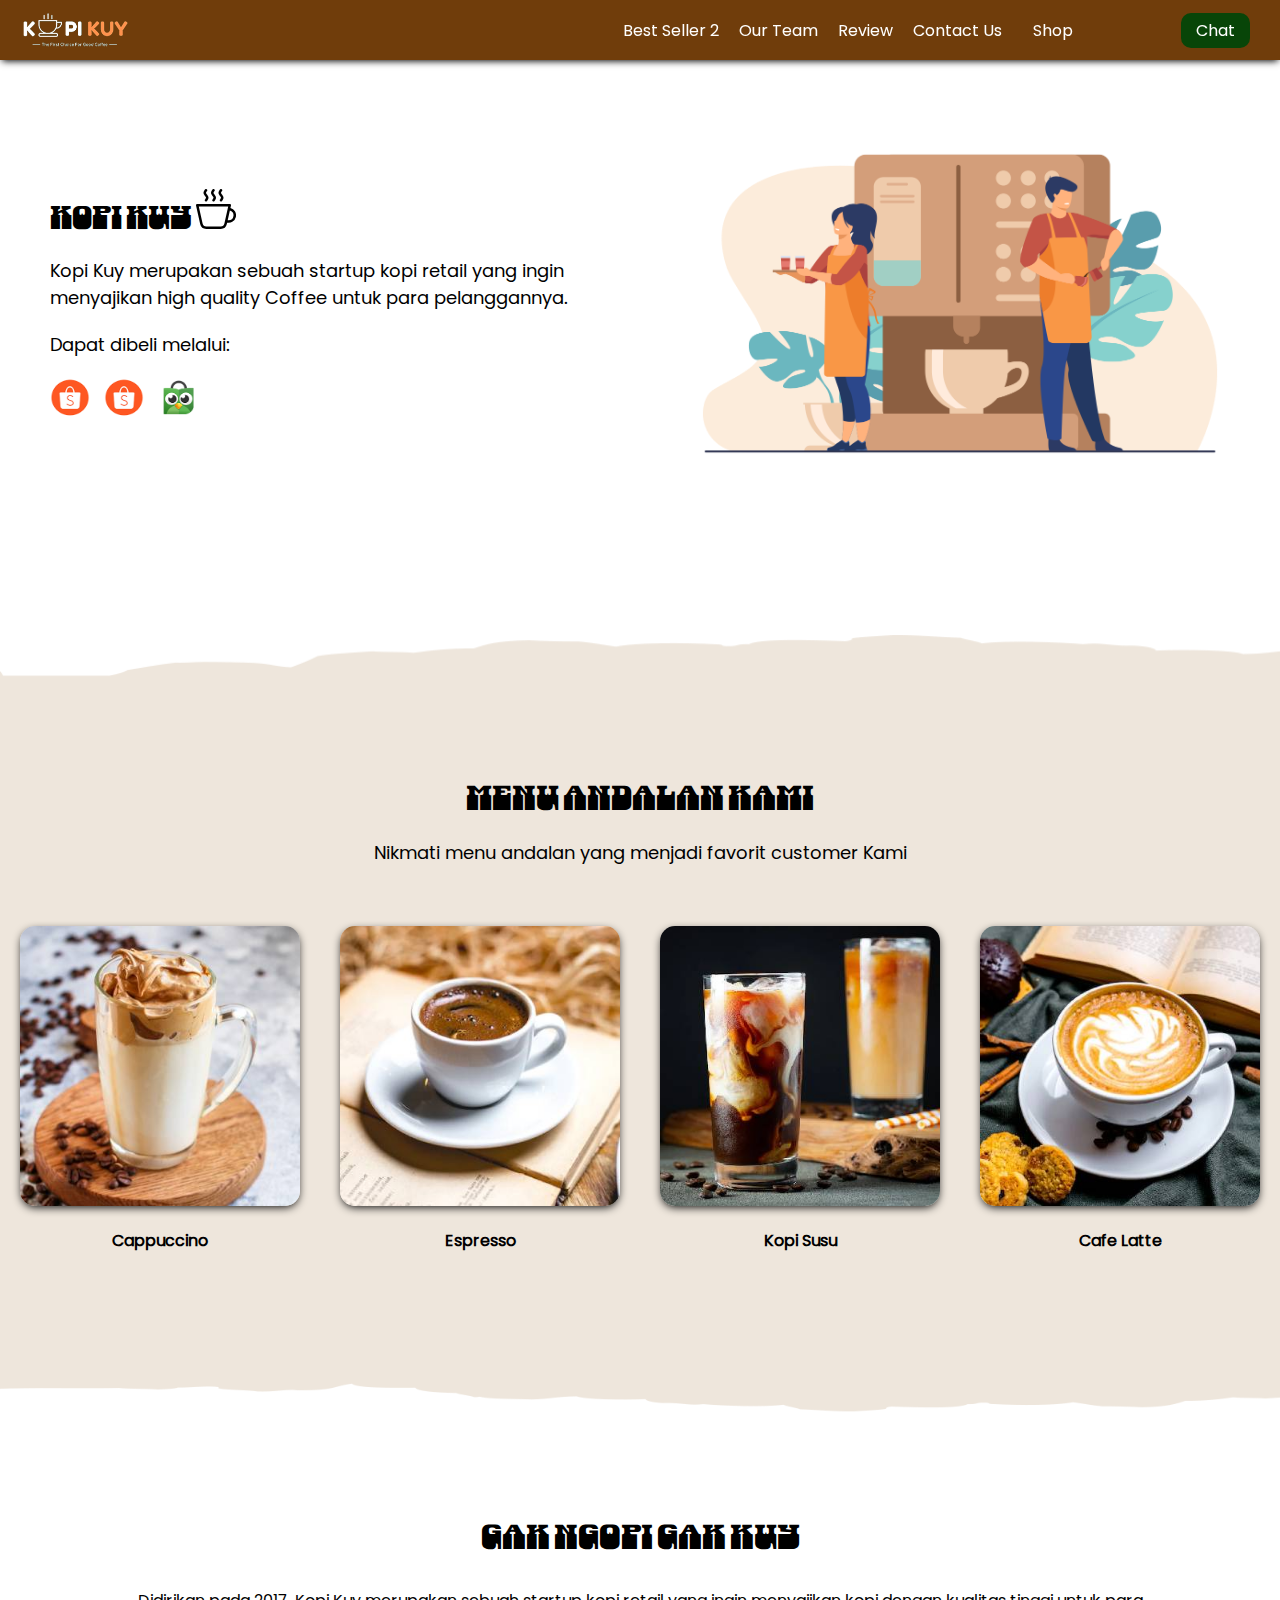
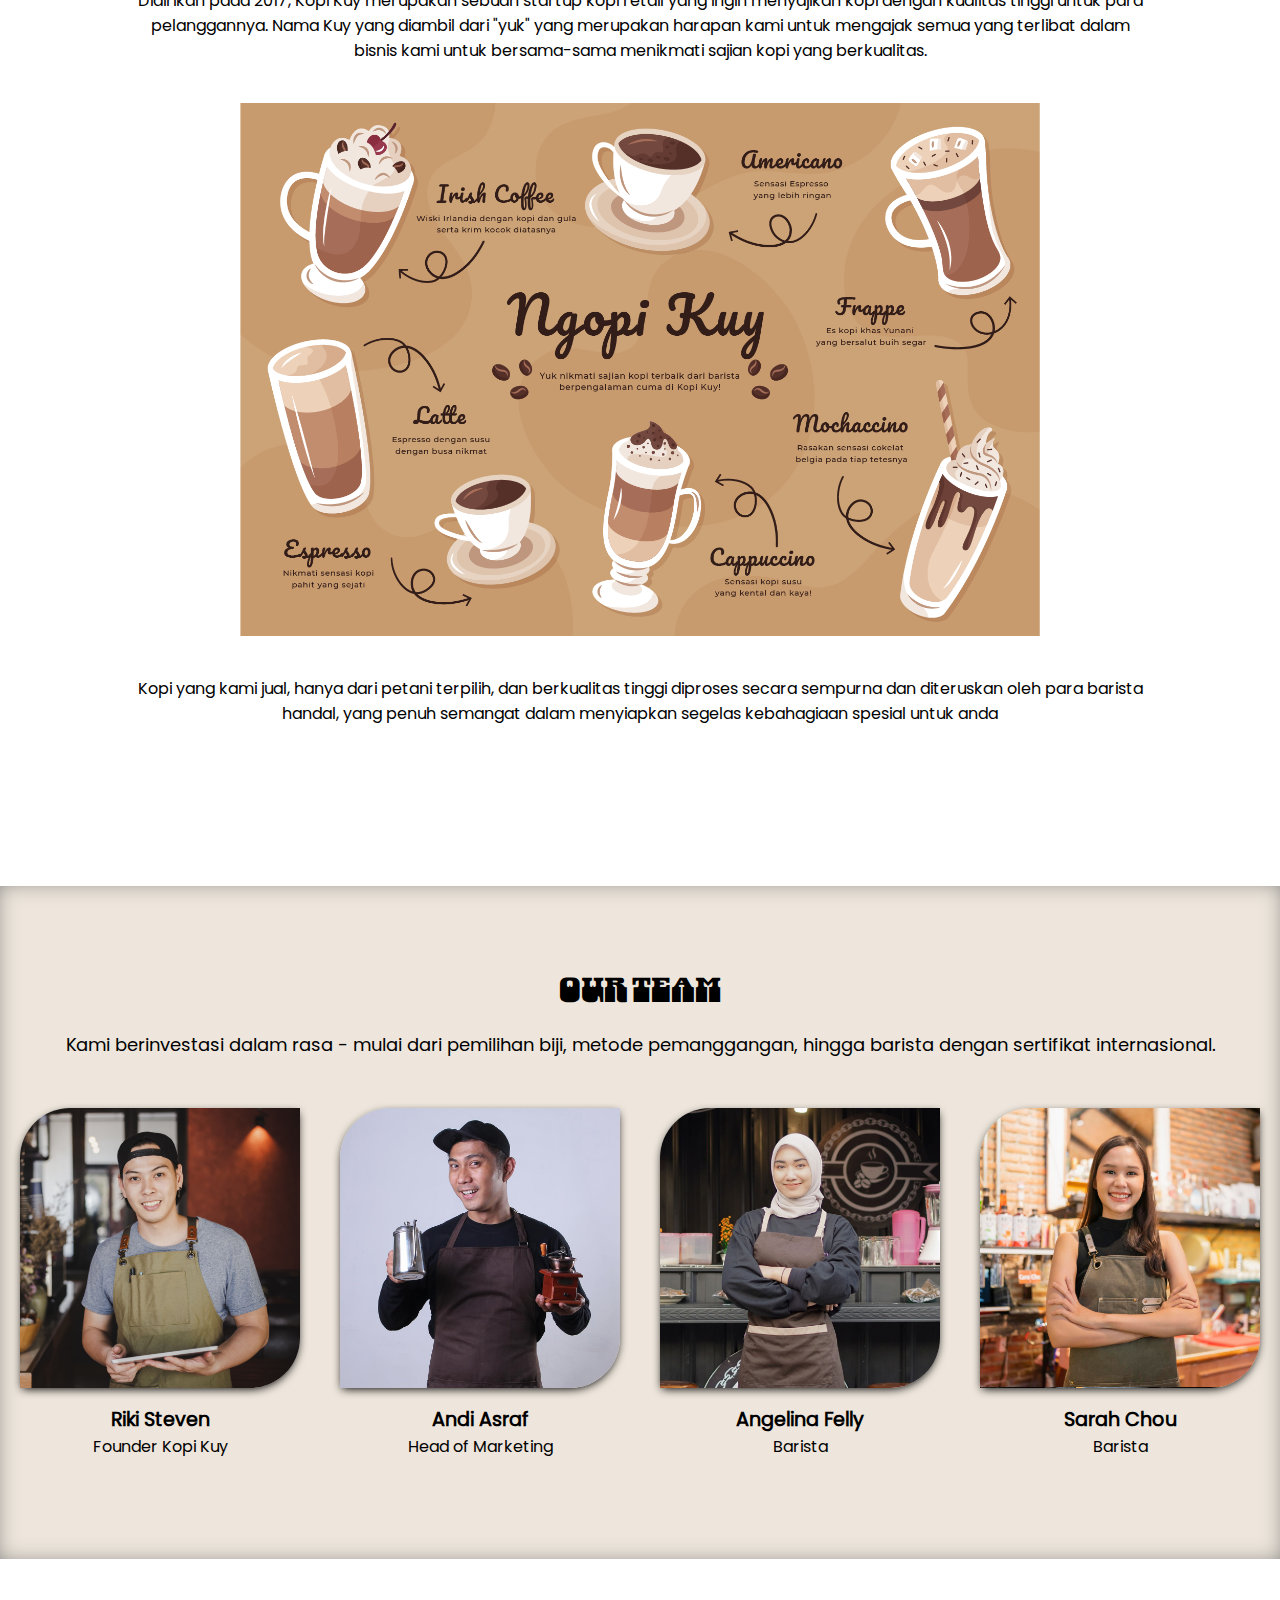
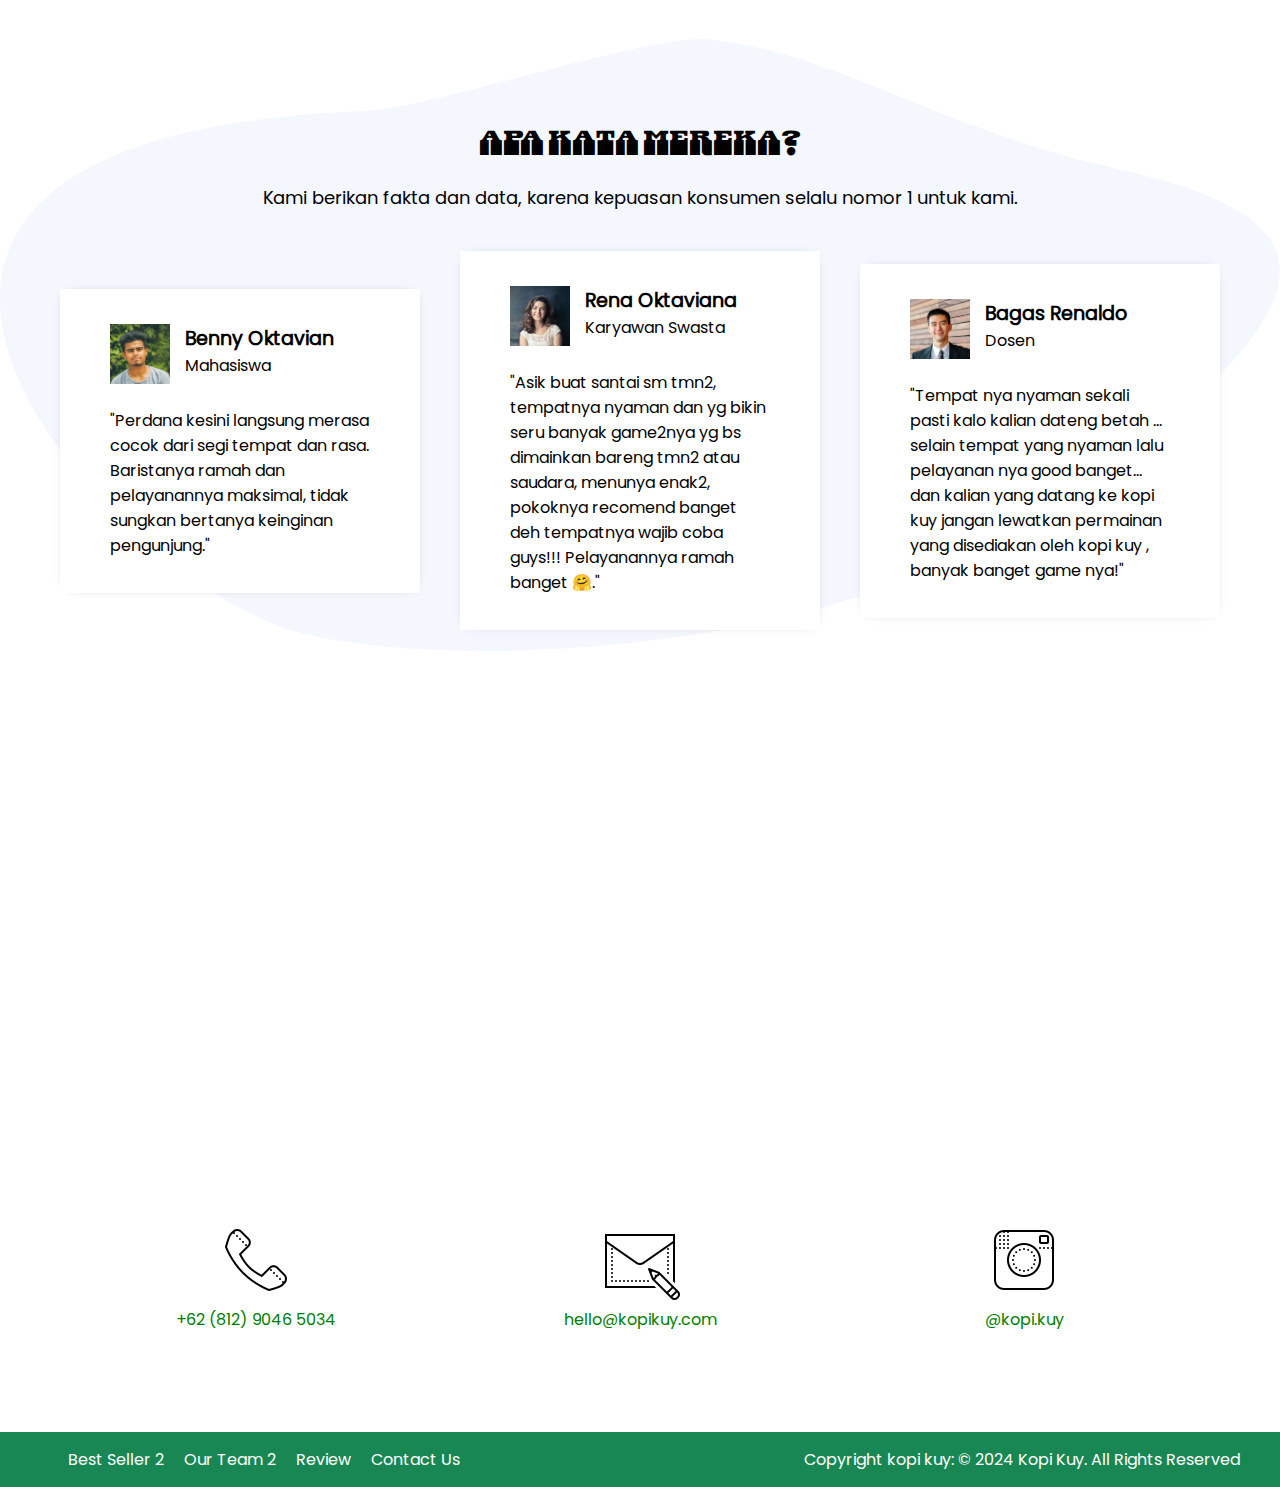
<file: index.html>
<!DOCTYPE html>
<html lang="id">

<head>
    <link rel="preconnect" href="https://fonts.googleapis.com">
    <link rel="preconnect" href="https://fonts.gstatic.com" crossorigin>
    <link href="https://fonts.googleapis.com/css2?family=Danfo&display=swap" rel="stylesheet">
    <meta charset="UTF-8">
    <meta http-equiv="X-UA-Compatible" content="IE=edge">
    <meta name="viewport" content="width=device-width, initial-scale=1.0">
    <link rel="shortcut icon" href="images/favicon.ico" type="image/x-icon">
    <title>
        Website Kopi Kuy
    </title>
    <link rel="stylesheet" href="css/style.css">
    <style>
        h1,
        h2 {
            font-family: "Danfo", serif;
        }
    </style>
</head>

<body>
    <nav>
        <img class="logo" src="images/logo/logo_kuy.png">
        <div class="navigasi">
            <a href="#best-seller">Best Seller 2</a>
            <a href="#our-team">Our Team</a>
            <a href="#review">Review</a>
            <a href="#contact-us">Contact Us</a>
        </div>
        <a class="shop" href="produk.html">Shop</a>
        <a class="chat" href="https://wa.me/628123456?text=Saya ingin bertanya" target="_blank">Chat</a>
    </nav>

    <!--Tulis kode header mulai di baris 28-->


    <header>
        <div class="kiri">
            <h1>
                Kopi Kuy <img src="images/icon/icon_kopi.svg" alt="">
            </h1>
            <p>
                Kopi Kuy merupakan sebuah startup kopi retail yang ingin menyajikan
                high quality Coffee untuk para pelanggannya.
            </p>
            <p>
                Dapat dibeli melalui:
            </p>
            <div class="olshop">
                <img src="images/logo/logo_shopee.png" alt="">
                <img src="images/logo/logo_shopee.png" alt="">
                <img src="images/logo/logo_tokopedia.png" alt="">
            </div>
        </div>
        <div class="kanan">
            <img src="images/header/header4.png" alt="">
        </div>
    </header>

    <section class="best-seller" id="best-seller">
        <h2>
            Menu Andalan Kami
        </h2>
        <p>
            Nikmati menu andalan yang menjadi favorit customer Kami
        </p>
        <div class="produk">
            <img src="images/produk/product_capuchino.jpg" alt="">
            <p>Cappuccino</p>
        </div>
        <div class="produk">
            <img src="images/produk/product_espresso.jpg" alt="">
            <p>Espresso</p>
        </div>
        <div class="produk">
            <img src="images/produk/product_kopi_susu.jpg" alt="">
            <p>Kopi Susu</p>
        </div>
        <div class="produk">
            <img src="images/produk/product_latte.jpg" alt="">
            <p>Cafe Latte</p>
        </div>
    </section>

    <section class="about-us" id="about-us">
        <h2>Gak Ngopi Gak Kuy</h2>
        <p>
            Didirikan pada 2017, Kopi Kuy merupakan sebuah startup kopi retail
            yang ingin menyajikan kopi dengan kualitas tinggi untuk para pelanggannya.
            Nama Kuy yang diambil dari "yuk" yang merupakan harapan kami untuk mengajak semua
            yang terlibat dalam bisnis kami untuk bersama-sama menikmati sajian kopi yang berkualitas.
        </p>
        <img src="images/about-us/aset_kopi_jumbo.png" alt="">
        <p>
            Kopi yang kami jual, hanya dari petani terpilih, dan berkualitas tinggi diproses
            secara sempurna dan diteruskan oleh para barista handal, yang penuh semangat
            dalam menyiapkan segelas kebahagiaan spesial untuk anda
        </p>
    </section>

    <section class="our-team" id="our-team">
        <h2>Our Team</h2>
        <p>
            Kami berinvestasi dalam rasa - mulai dari pemilihan biji, metode pemanggangan,
            hingga barista dengan sertifikat internasional.
        </p>
        <div class="team">
            <img src="images/team/team1.jpg" alt="">
            <h3>Riki Steven</h3>
            <p>Founder Kopi Kuy</p>
        </div>
        <div class="team">
            <img src="images/team/team2.jpg" alt="">
            <h3>Andi Asraf</h3>
            <p>Head of Marketing</p>
        </div>
        <div class="team">
            <img src="images/team/team3.jpg" alt="">
            <h3>Angelina Felly</h3>
            <p>Barista</p>
        </div>
        <div class="team">
            <img src="images/team/team4.jpg" alt="">
            <h3>Sarah Chou</h3>
            <p>Barista</p>
        </div>
    </section>

    <section id="review" class="review">
        <h2>Apa Kata Mereka?</h2>
        <p>Kami berikan fakta dan data, karena kepuasan konsumen selalu nomor 1 untuk kami.</p>
        <div class="testimoni">
            <img src="images/customer/customer1.jpg">
            <div class="profile">
                <h3>Benny Oktavian</h3>
                <p>Mahasiswa</p>
            </div>
            <p>"Perdana kesini langsung merasa cocok dari segi tempat dan rasa. Baristanya ramah
                dan pelayanannya maksimal, tidak sungkan bertanya keinginan pengunjung."</p>
        </div>
        <div class="testimoni">
            <img src="images/customer/customer2.jpg">
            <div class="profile">
                <h3>Rena Oktaviana</h3>
                <p>Karyawan Swasta</p>
            </div>
            <p>"Asik buat santai sm tmn2, tempatnya nyaman dan yg bikin seru banyak game2nya yg bs
                dimainkan bareng tmn2 atau saudara, menunya enak2, pokoknya recomend banget deh
                tempatnya wajib coba guys!!! Pelayanannya ramah banget 🤗."</p>
        </div>
        <div class="testimoni">
            <img src="images/customer/customer3.jpg">
            <div class="profile">
                <h3>Bagas Renaldo</h3>
                <p>Dosen</p>
            </div>
            <p>"Tempat nya nyaman sekali pasti kalo kalian dateng betah ... selain tempat yang
                nyaman lalu pelayanan nya good banget... dan kalian yang datang ke kopi kuy jangan
                lewatkan permainan yang disediakan oleh kopi kuy , banyak banget game nya!"</p>
        </div>
    </section>
    <section class="contact-us" id="contact-us">
        <iframe
            src="https://www.google.com/maps/embed?pb=!1m14!1m8!1m3!1d7932.741866032694!2d106.668581!3d-6.214715!3m2!1i1024!2i768!4f13.1!3m3!1m2!1s0x2e69f9912c7f297b%3A0xe5a3a671dae861ab!2sKopi%20kuy!5e0!3m2!1sid!2sid!4v1680617229460!5m2!1sid!2sid"
            allowfullscreen="" loading="lazy" referrerpolicy="no-referrer-when-downgrade"></iframe>
        <div class="kontak">
            <img src="images/icon/icon_phone.png">
            <p>+62 (812) 9046 5034</p>
        </div>
        <div class="kontak">
            <img src="images/icon/icon_mail.png">
            <p>hello@kopikuy.com</p>
        </div>
        <div class="kontak">
            <img src="images/icon/icon_instagram.png">
            <a href="https://instagram.com" role="button">
                <p>@kopi.kuy</p>
            </a>
        </div>
    </section>

    <footer>
        <div class="navigasi">
            <a href="#best-seller">Best Seller 2</a>
            <a href="#our-team">Our Team 2</a>
            <a href="#review">Review</a>
            <a href="#contact-us">Contact Us</a>
        </div>
        <p>
            Copyright kopi kuy: © 2024 Kopi Kuy. All Rights Reserved
        </p>
    </footer>



</body>

</html>
</file>
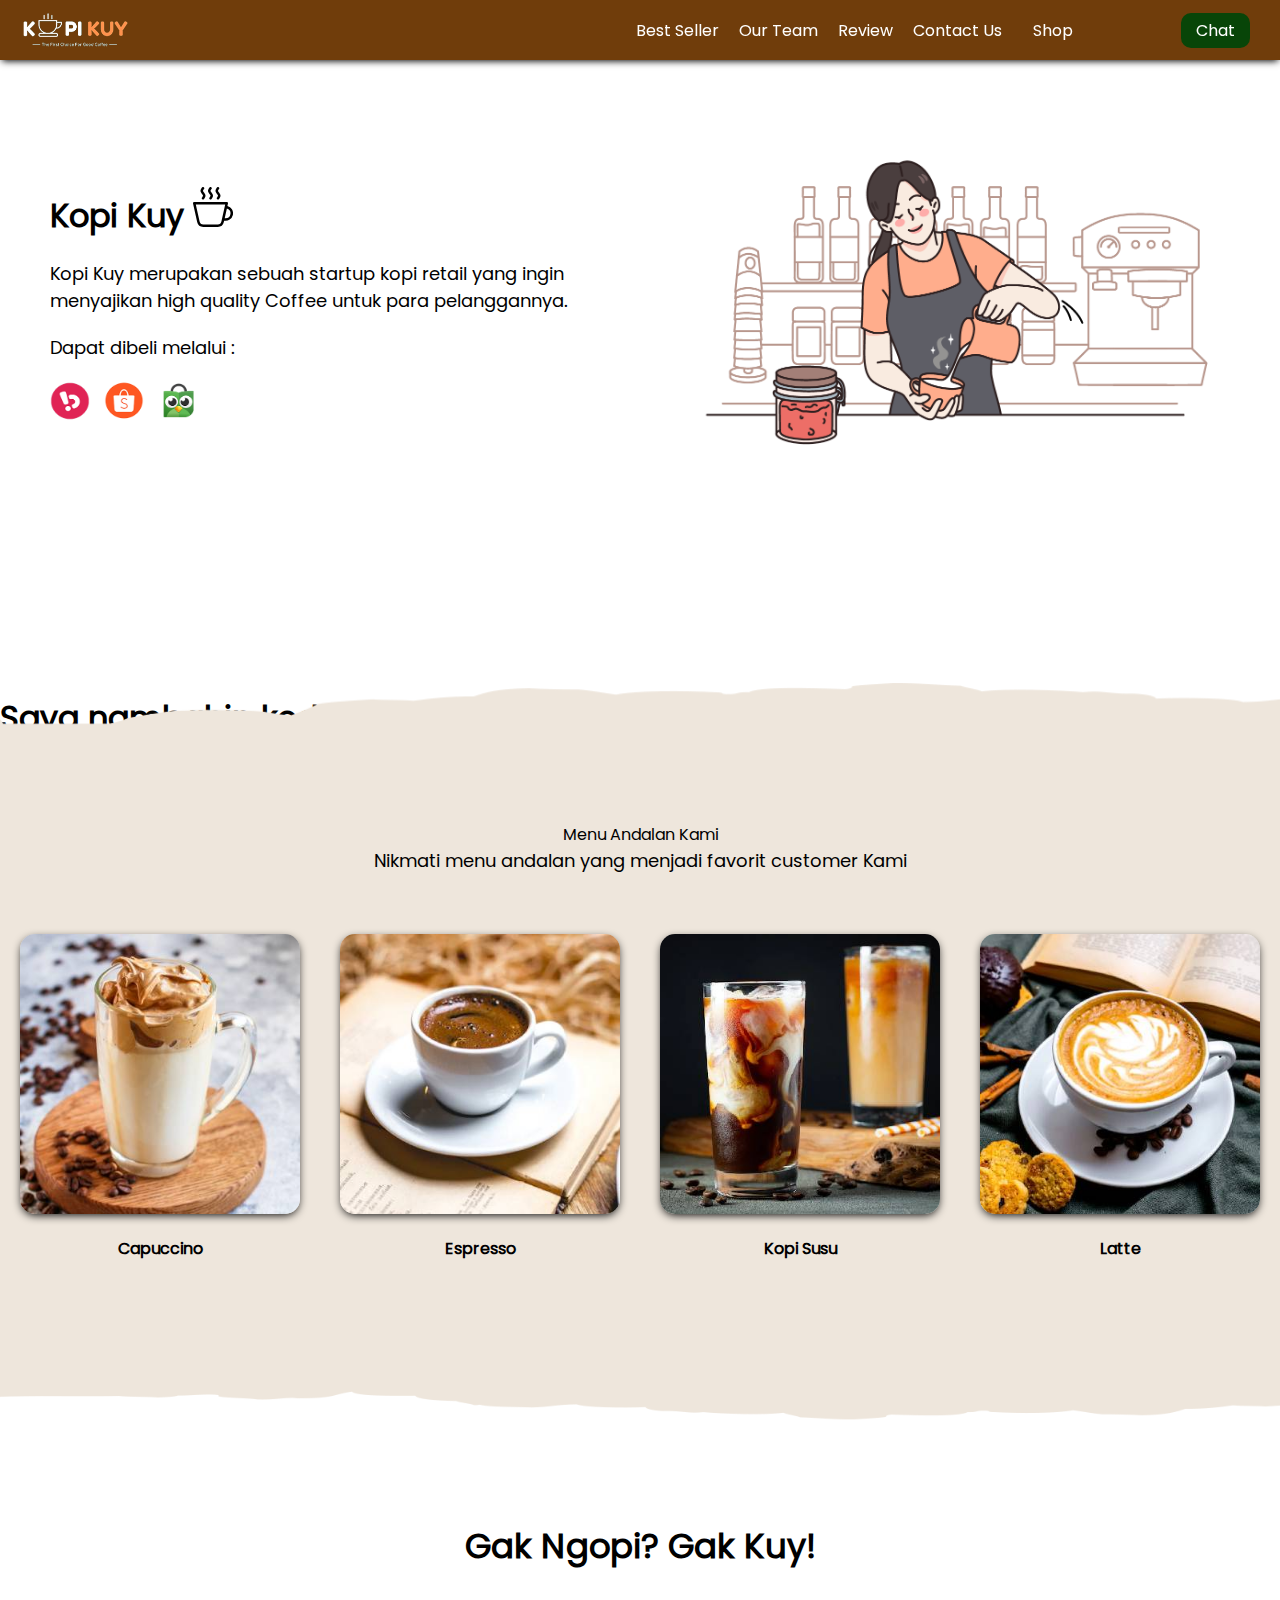
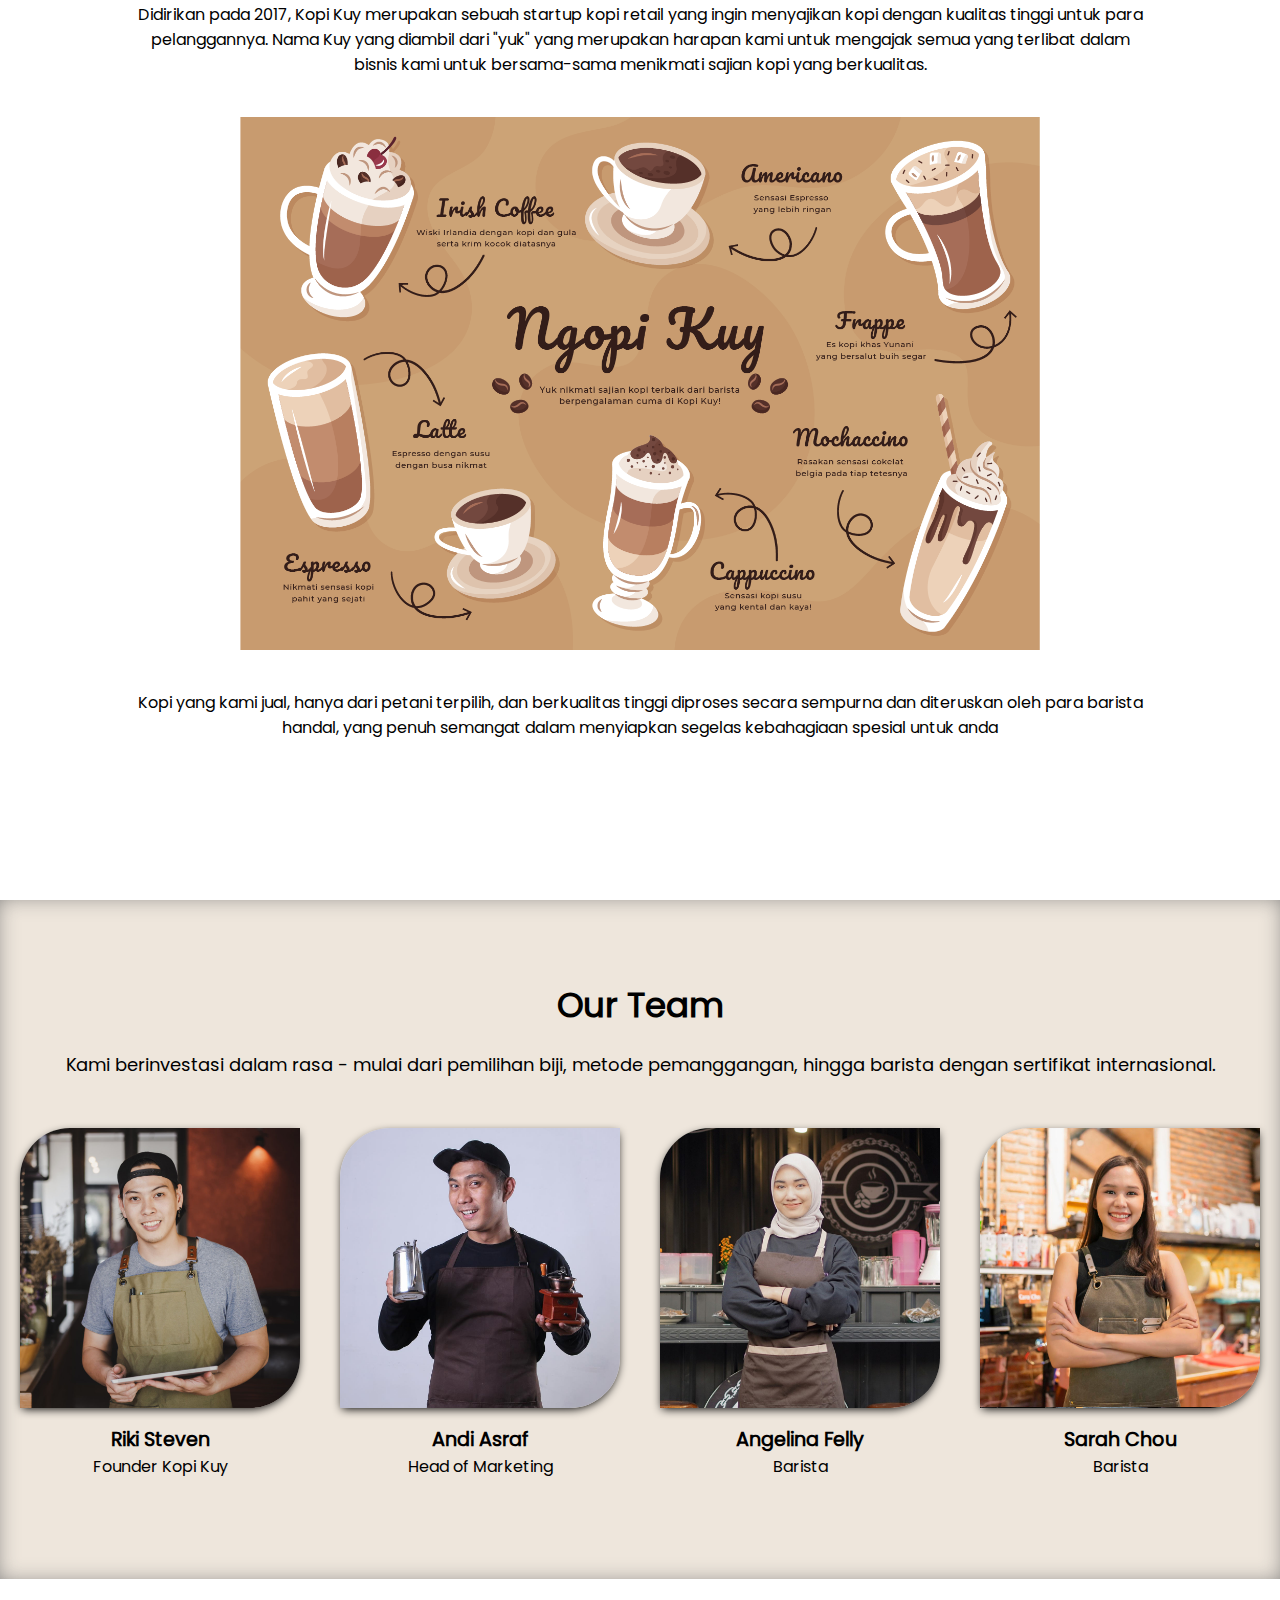
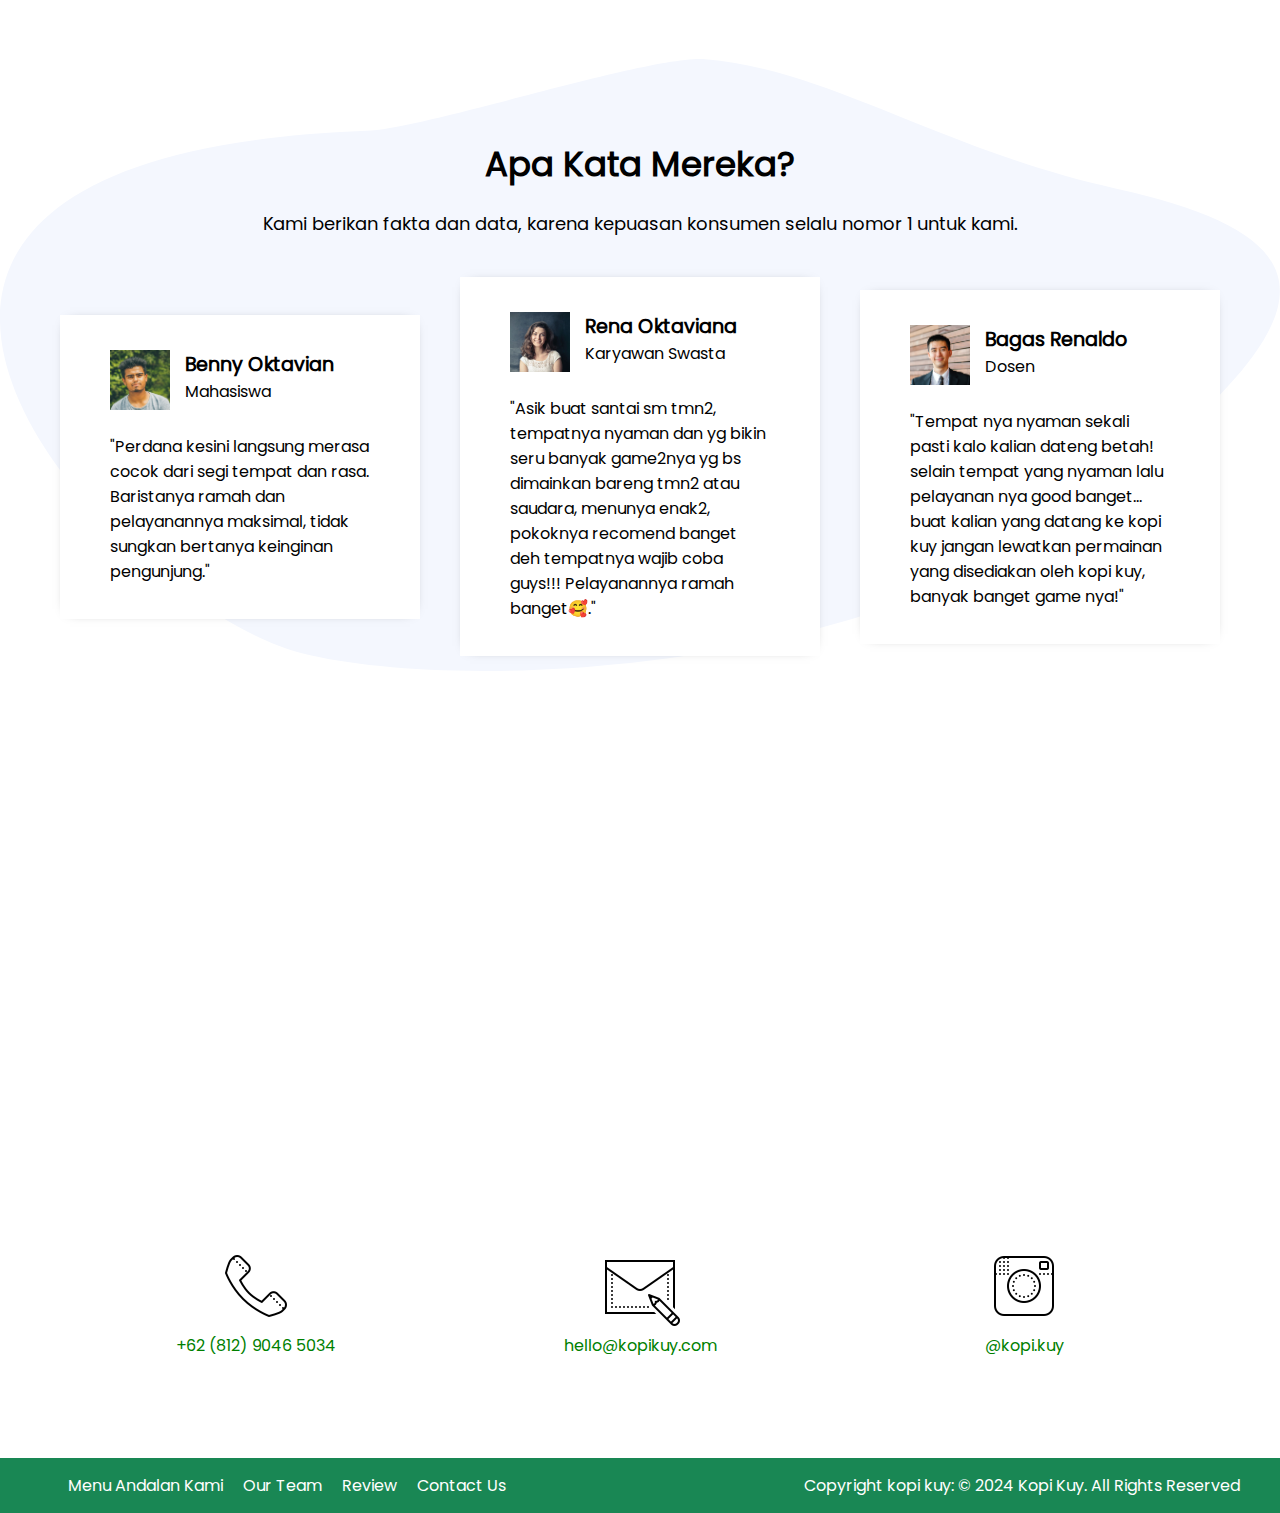
<file: tes.html>
<!DOCTYPE html>
<html lang="id">

<head>
    <meta charset="UTF-8">
    <meta http-equiv="X-UA-Compatible" content="IE=edge">
    <meta name="viewport" content="width=device-width, initial-scale=1.0">
    <link rel="shortcut icon" href="images/favicon.ico" type="image/x-icon">
    <title>Website Kopi Kuy</title>
    <link rel="stylesheet" href="css/style.css">
</head>

<body>
    <nav>
        <img class="logo" src="images/logo/logo_kuy.png">
        <div class="navigasi">
            <a href="#best-seller">Best Seller</a>
            <a href="#our-team">Our Team</a>
            <a href="#review">Review</a>
            <a href="#contact-us">Contact Us</a>
        </div>
        <a class="shop" href="produk.html">Shop</a>
        <a class="chat" href="https://wa.me/6289529657408" target="_blank">Chat</a>
        </div>
    </nav>



    <header>
        <div class="kiri">
            <h1>
                Kopi Kuy <img src="images/icon/icon_kopi.svg">
            </h1>
            <p>
                Kopi Kuy merupakan sebuah startup kopi retail yang ingin menyajikan high quality Coffee untuk para
                pelanggannya.
            </p>
            <p>
                Dapat dibeli melalui :
            </p>
            <div class="olshop">
                <img src="images/logo/logo_bukalapak.png">
                <img src="images/logo/logo_shopee.png">
                <img src="images/logo/logo_tokopedia.png">
            </div>
        </div>
        <div class="kanan">
            <img src="images/header/header1.png">
        </div>
    </header>

    <h1>Saya nambahin kode</h1>

    <section class="best-seller" id="best-seller">
        Menu Andalan Kami
        </h2>
        <p>
            Nikmati menu andalan yang menjadi favorit customer Kami
        </p>
        <div class="produk">
            <img src="images/produk/product_capuchino.jpg">
            <p>Capuccino</p>
        </div>
        <div class="produk">
            <img src="images/produk/product_espresso.jpg">
            <p>Espresso</p>
        </div>
        <div class="produk">
            <img src="images/produk/product_kopi_susu.jpg">
            <p>Kopi Susu</p>
        </div>
        <div class="produk">
            <img src="images/produk/product_latte.jpg">
            <p>Latte</p>
        </div>
    </section>
    <section class="about-us" id="about-us">
        <h2>Gak Ngopi? Gak Kuy!</h2>
        <p>
            Didirikan pada 2017, Kopi Kuy merupakan sebuah startup kopi retail
            yang ingin menyajikan kopi dengan kualitas tinggi untuk para pelanggannya.
            Nama Kuy yang diambil dari "yuk" yang merupakan harapan kami untuk mengajak semua
            yang terlibat dalam bisnis kami untuk bersama-sama menikmati sajian kopi yang berkualitas.
        </p>
        <img src="images/about-us/aset_kopi_jumbo.png">
        <p>
            Kopi yang kami jual, hanya dari petani terpilih, dan berkualitas tinggi diproses
            secara sempurna dan diteruskan oleh para barista handal, yang penuh semangat
            dalam menyiapkan segelas kebahagiaan spesial untuk anda
        </p>
    </section>
    <section class="our-team" id="our-team">
        <h2>Our Team</h2>
        <p>
            Kami berinvestasi dalam rasa - mulai dari pemilihan biji, metode pemanggangan,
            hingga barista dengan sertifikat internasional.
        </p>
        <div class="team">
            <img src="images/team/team1.jpg">
            <h3>Riki Steven</h3>
            <p>Founder Kopi Kuy</p>
        </div>
        <div class="team">
            <img src="images/team/team2.jpg">
            <h3>Andi Asraf</h3>
            <p>Head of Marketing</p>
        </div>
        <div class="team">
            <img src="images/team/team3.jpg">
            <h3>Angelina Felly</h3>
            <p>Barista</p>
        </div>
        <div class="team">
            <img src="images/team/team4.jpg">
            <h3>Sarah Chou</h3>
            <p>Barista</p>
        </div>
    </section>
    <section id="review" class="review">
        <h2>Apa Kata Mereka?</h2>
        <p>Kami berikan fakta dan data, karena kepuasan konsumen selalu nomor 1 untuk kami.</p>
        <div class="testimoni">
            <img src="images/customer/customer1.jpg">
            <div class="profile">
                <h3>Benny Oktavian</h3>
                <p>Mahasiswa</p>
            </div>
            <p>"Perdana kesini langsung merasa cocok dari segi tempat dan rasa. Baristanya ramah
                dan pelayanannya maksimal, tidak sungkan bertanya keinginan pengunjung."</p>
        </div>
        <div class="testimoni">
            <img src="images/customer/customer2.jpg">
            <div class="profile">
                <h3>Rena Oktaviana</h3>
                <p>Karyawan Swasta</p>
            </div>
            <p>"Asik buat santai sm tmn2, tempatnya nyaman dan yg bikin seru banyak game2nya yg bs
                dimainkan bareng tmn2 atau saudara, menunya enak2, pokoknya recomend banget deh
                tempatnya wajib coba guys!!! Pelayanannya ramah banget🥰."</p>
        </div>
        <div class="testimoni">
            <img src="images/customer/customer3.jpg">
            <div class="profile">
                <h3>Bagas Renaldo</h3>
                <p>Dosen</p>
            </div>
            <p>"Tempat nya nyaman sekali pasti kalo kalian dateng betah! selain tempat yang
                nyaman lalu pelayanan nya good banget... buat kalian yang datang ke kopi kuy jangan
                lewatkan permainan yang disediakan oleh kopi kuy, banyak banget game nya!"</p>
        </div>
    </section>
    <section class="contact-us" id="contact-us">

        <iframe
            src="https://www.google.com/maps/embed?pb=!1m14!1m8!1m3!1d7932.741866032694!2d106.668581!3d-6.214715!3m2!1i1024!2i768!4f13.1!3m3!1m2!1s0x2e69f9912c7f297b%3A0xe5a3a671dae861ab!2sKopi%20kuy!5e0!3m2!1sid!2sid!4v1680617229460!5m2!1sid!2sid"
            allowfullscreen="" loading="lazy" referrerpolicy="no-referrer-when-downgrade"></iframe>

        <div class="kontak">
            <img src="images/icon/icon_phone.png">
            <p>+62 (812) 9046 5034</p>
        </div>

        <div class="kontak">
            <img src="images/icon/icon_mail.png">
            <p>hello@kopikuy.com</p>
        </div>

        <div class="kontak">
            <img src="images/icon/icon_instagram.png">
            <a href="https://instagram.com" role="button">
                <p>@kopi.kuy</p>
            </a>
        </div>
    </section>
    <footer>
        <div class="navigasi">
            <a href="#best-seller">Menu Andalan Kami</a>
            <a href="#our-team">Our Team</a>
            <a href="#review">Review</a>
            <a href="#contact-us">Contact Us</a>
        </div>
        <p>
            Copyright kopi kuy: © 2024
            Kopi Kuy. All Rights Reserved
        </p>
    </footer>
</body>

</html>
</file>
<file: css/style.css>
/* Kode * di bawah ini untuk mereset tampilan setiap web browser supaya seragam */

* {
   box-sizing: border-box;
   margin: 0;
   padding: 0;
}

html {
   /* scroll-behavior: smooth agar scroll ketika klik pada navigasi menjadi halus */
   scroll-behavior: smooth;
}

/* 
Kode di bawah ini untuk mengatur nav sampai footer agar memiliki tampilan flexibel
selengkapnya akan di bahas di hari ke 3
*/

nav,
header,
section,
footer {
   /* 
      display: flex memiliki pengaturan yang dapat mengatur agar elemen
      di dalamnya memiliki ukuran yang fleksibel
      digunakan saat ada elemen yang isinya lebih dari satu kolom
   */
   display: flex;
   /* 
      align-items: center mengatur elemen di dalamnya rata tengah vertikal
   */
   align-items: center;

   /* 
      justify-content: center mengatur elemen di dalamnya rata tengah horizontal
   */
   justify-content: center;

   /* 
      flex-wrap: wrap mengatur agar jika lebar elemen berlebih, maka elemen
      akan otomatis diletakan di baris baru (tidak dipaksakan di satu baris)
   */
   flex-wrap: wrap;
}



/* 
Kode @font-face untuk menginstall font ke dalam Website 
src adalah untuk lokasi fontnya, font dapat di cari di website https://fonts.google.com/
dengan memberi nama family, maka kita mendaftarkan font tersebut ke dalam website
*/

@font-face {
   src: url(../fonts/poppins.woff2);
   font-family: 'Poppins';
}

body {
   /* 
   mendaftarkan semua teks pada body menjadi family Poppins 
   kenapa pada body? karena elemen body membungkus semua elemen dari nav section sampai footer
   */
   font-family: 'Poppins';
}

/*
Misalnya ada font dari google yang bernama Irish Grover yang berada di:
https://fonts.gstatic.com/s/irishgrover/v23/buExpoi6YtLz2QW7LA4flVgv__RP.woff2

maka bisa coba copy kode berikut untuk menginstall font tadi:

@font-face {
  font-family: 'Irish Grover';
  font-style: normal;
  font-weight: 400;
  src: url(https://fonts.gstatic.com/s/irishgrover/v23/buExpoi6YtLz2QW7LA4flVgv__RP.woff2) format('woff2');
}

Jika kode di atas sudah di copy
Nanti pada element yang ingin menggunakan font Irish Grover Tadi, tinggal diganti font-familynya
misal mau mengganti h1 dan h2 maka kodenya sebagai berikut:

h1,h2 {
   font-family: 'Irish Grover';
}

*/


a {
   /* menghilangkan garis bawah pada link */
   text-decoration: none;

   /* 
   color: adalah untuk mengganti warna tulisan.
   color:unset digunakan pada a untuk menghilangkan warna bawaan pada link (biasanya warna biru) 
   */
   color: unset;
}

h2 {
   /* mengatur ukuran huruf ke 34 pixel */
   font-size: 34px;
}

h3 {
   /* mengatur ukuran huruf ke 1.2rem */
   font-size: 1.2rem;
}

h1,
h2,
h3 {
   /* mengatur tebal huruf bisa bold, normal*/
   font-weight: bold;
}

img {
   /* 
      kode max-width artinya lebar maksimal
      mengatur agar semua elemen img memiliki lebar maksimal 100% agar
      besar gambar tidak melebihi layar ataupun elemen pembungkus
   */
   max-width: 100%;
}

/* Navigasi */

nav {
   /* 
   background-color mengatur warna latar belakang 
   untuk pengguna hp, pergantian warna tidak bisa seperti vs code
   hanya dapat menggunakan warna bahasa inggris seperti: red, green, brown, purple dsb
   untuk pengguna vscode silahkan arahkan mouse ke kotak warna di bawah
   untuk mengganti warna sesuai keinginan
   */
   background-color: #703d0b;

   /* box-shadow membuat efek bayangan */
   box-shadow: 0 3px 7px -2px #000;

   /* width mengatur lebar elemen. 100% agar lebarnya full dari kiri sampai kanan layar */
   width: 100%;

   /* 
   padding digunakan untuk memberi jarak ke dalam. 
   efeknya bila digunakan pada elemen yang memiliki warna latar akan membuat elemen tersebut 'gemuk'
   padding-top artinya jarak ke atas, nilai padding dapat berupa
   padding-top, padding-bottom, padding-left, padding-right
   */
   padding-top: 10px;
   padding-bottom: 10px;

   /* 
   position mengatur posisi elemen, position:fixed supaya elemen nav akan ikut menempel di atas layar
   saat kita scroll ke bawah. Jika ingin navigasi gak nempel, bisa menggunakan position:static;
   */
   position: fixed;

   /* Nilai z-index semakin besar, maka elemen akan semakin di depan */
   z-index: 500;
}

img.logo {
   /* height mengatur tinggi elemen */
   height: 40px;
   /* penjelasan margin mirip dengan padding, fungsinya untuk memberi jarak pada elemen */
   margin-left: 20px;
}

div.navigasi {
   margin-left: auto;
   margin-right: 15px;
}

nav a {
   color: #fff;
   padding-left: 8px;
   padding-right: 8px;
}

a.shop {
   margin-right: 100px;
}

a.chat {
   margin-right: 30px;
   background-color: rgb(8, 69, 8);
   color: #fff;
   padding-top: 5px;
   padding-right: 15px;
   padding-bottom: 5px;
   padding-left: 15px;
   border-radius: 10px;
}


/* 
   PERHATIKAN bahwa dalam mengatur elemen, nama elemen langsung ditulis
   sedangkan untuk mengatur class, dibutuhkan tanda titik (.) terlebih dulu
   img {} berarti seluruh elemen dengan tag img (<img src="....">), 
   sedangkan .img artinya hanya elemen dengan class img (<img class="img" src="...">) 
*/


/* HEADER */


header,
section {
   /*
    padding mengatur jarak ke dalam
    pada padding dan margin ditambahkan top / right / bottom / top 
    untuk mengatur jarak masing-masing 
   */
   padding-top: 80px;
   padding-bottom: 80px;

   /* margin mengatur jarak ke luar */
   margin-bottom: 80px;
}

/* penulisan CSS dapat digabung dengan beberapa elemen */
header div.kiri,
header div.kanan {
   /* width mengatur lebar elemen. 50% artinya setengah ukuran elemen pembungkus */
   width: 50%;
   padding: 50px;
}

header h1 {
   margin-bottom: 20px;
}

header p {
   /* font-size digunakan untuk mengatur ukuran huruf */
   font-size: 18px;
   margin-bottom: 20px;
}

div.olshop img {
   width: 40px;
   /* aspect-ratio:1 agar tinggi menyesuaikan width */
   aspect-ratio: 1;
   margin-right: 10px;
}

/* Best Seller */

section.best-seller {
   position: relative;

   /* background-color mengatur warna latar belakang elemen */
   background-color: #EEE6DC;

   /* text-align mengatur rata tulisan, bisa bernilai: left, right, center, justify */
   text-align: center;
}

/* 
terkait position, after, dan before memerlukan pemahaman mendalam
terkait layout pada CSS untuk dapat memahami secara penuh 
*/

section.best-seller::before,
section.best-seller::after {
   position: absolute;
   content: "";
   width: 100%;
   height: 76px;

   /* background-image untuk menambahkan gambar sebagai background */
   background-image: url(../images/background/garis-atas.png);

   /*background-size agar gambar latar menyesuaikan tinggi / lebar elemen */
   background-size: cover;

   top: -60px;
   left: 0;
}

section.best-seller::after {
   height: 60px;
   background-image: url(../images/background/garis-bawah.png);
   top: unset;
   bottom: -60px;
}

section.best-seller h2 {
   margin-bottom: 20px;
   width: 100%;
}

/* 
Penulisan section.best-seller > p berarti mengatur elemen p yang langsung
di bungkus oleh elemen <section class="best-seller">
aturan ini tidak berlaku untuk elemen <p> yang ada di dalam <div class="produk">
*/

section.best-seller>p {
   font-size: 18px;
   margin-bottom: 40px;
   width: 100%;
}

div.produk {
   /* 
      Penulisan padding dan margin seperti padding:20px ini penulisan singkat 
      yang berarti top, right, bottom, left nilainya sama, yaitu 20px 
   */
   padding: 20px;
   width: 25%;
}

div.produk img {
   /* transition membuat animasi transisi dari perubahan style, 0.3s berarti 0.3 detik */
   transition: all 0.3s ease;

   /* border-radius  Membuat sudut membulat */
   border-radius: 15px;

   /* box-shadow membuat efek bayangan */
   box-shadow: 0 3px 10px -2px #000;
}

/*

kode div.produk img:hover akan dijalankan saat mouse ada di atas elemen <img> yang ada
di dalam <div class="produk"> 
karena ada efek transition pada div.produk img 
maka akan menghasilkan efek animasi yang smooth

*/
div.produk img:hover {

   /* membuat transformasi, bisa berupa scale(1.05), rotate(180deg), translateY(-50px), dsb */
   transform: scale(0.9) rotate(360deg);
   border-radius: 50%;
}

div.produk p {
   margin-top: 15px;
   font-weight: bold;
}



/* About US */

section.about-us {
   /* max-width: 80%; mengatur lebar maksimal elemen tidak boleh melebihi 80% layar */
   max-width: 80%;

   /* margin-left dan margin-right auto akan membuat posisi elemen berada di tengah */
   margin-left: auto;
   margin-right: auto;
   text-align: center;
}

section.about-us h2 {
   margin-bottom: 30px;
   width: 100%;
}

section.about-us img {
   /* 
      Penulisan width: 800px dan max-width: 100% mengatur agar
      elemen memiliki lebar 800px namun tidak boleh melebihi 100% ukuran layar
   */
   width: 800px;
   max-width: 100%;
   margin: auto;
}

/*
section.about-us p:nth-child(2) berarti mengatur elemen ke 2 dengan jenis <p>
yang ada di dalam <section class="about-us">
*/

section.about-us p:nth-child(2) {
   margin-bottom: 40px;
}

section.about-us p:nth-child(4) {
   margin-top: 40px;
}


/* OUR TEAM */

section.our-team {
   background-color: #EEE6DC;
   box-shadow: inset 0px 0px 23px -6px #707070;
   text-align: center;
}

section.our-team h2 {
   margin-bottom: 20px;
   width: 100%;
}

section.our-team>p {
   margin-bottom: 30px;
   font-size: 18px;
   width: 800px;
   max-width: 90%;
   margin-left: auto;
   margin-right: auto;
   width: 100%;
}

div.team {
   width: 25%;
   padding: 20px;
}

div.team img {
   width: 100%;
   aspect-ratio: 1/1;
   object-fit: cover;
   box-shadow: 0 3px 10px -2px #000;
   border-radius: 50px 0px 50px 0px;
   margin-bottom: 10px;
}


/* REVIEW */

section.review {
   background-image: url(../images/background/bg-review.svg);
   /* 
      background-size: contain;
      membuat gambar latar belakang tidak terpotong
   */
   background-size: contain;

   /* 
      background-repeat: no-repeat;
      membuat gambar latar belakang tidak diulang (duplikat)
   */
   background-repeat: no-repeat;
   padding-left: 40px;
   padding-right: 40px;
   justify-content: space-around;
   /* align-items: stretch; membuat tinggi elemen di dalam .review .baris seragam */
   text-align: center;
}

section.review h2 {
   margin-bottom: 20px;
   width: 100%;
}

section.review>p {
   margin-bottom: 40px;
   font-size: 18px;
   width: 100%;
}

div.testimoni {
   width: 30%;
   display: flex;
   flex-wrap: wrap;
   padding: 35px 50px;
   box-shadow: 0px 0px 12px -10px #000;
   background-color: #fff;
}

div.testimoni img {
   width: 60px;
   height: 60px;
   margin-right: 15px;
   object-fit: cover;
}

div.profile {
   text-align: left;
   display: block;
   margin-bottom: 30px;
   width: calc(100% - 75px);
}

div.profile p {
   width: 100%;
   text-align: left;
}

div.testimoni>p {
   width: 100%;
   text-align: left;
}

*[data-from="tmp"]>* {
   position: relative;
}

*[data-from="tmp"]>*:nth-child(1):before {
   position: absolute;
   color: red;
   bottom: 40px;
   content: "prakerja";
   font-size: 13px;
   z-index: 10;
   text-decoration: line-through;
}

/* CONTACT US */
section.contact-us {
   margin-bottom: 20px;
}

section.contact-us iframe {
   width: 100%;
   height: 300px;
   border: 0;
}

div.kontak {
   width: 30%;
   /* color mengatur warna tulisan */
   color: green;
   text-align: center;
   margin-top: 50px;
}


/* FOOTER */

footer {
   background-color: #198754;
   padding-top: 15px;
   padding-bottom: 15px;
   color: #fff;
   padding-right: 40px;
   padding-left: 40px;
}

footer div.navigasi {
   margin-left: 20px;
   margin-right: auto;
}

footer div.navigasi a {
   padding: 8px;
}



/* UNTUK kode RESPONSIF hari ke 3 tulis DI BAWAH sini */

@media (max-width:600px) {

   header div.kiri,
   header div.kanan {
      width: 100%;
      padding: 30px;
      text-align: center;
   }

   div.navigasi {
      display: none;
   }

   a.shop {
      margin-right: 10px;
      margin-left: auto;
   }

   div.produk,
   div.team,
   div.kontak {
      padding: 15px;
      width: 50%;
   }

   div.testimoni {
      width: 100%;
      padding: 30px;
      margin-bottom: 20px;
   }
}

/* Kode CSS Selesai di sini */
</file>
